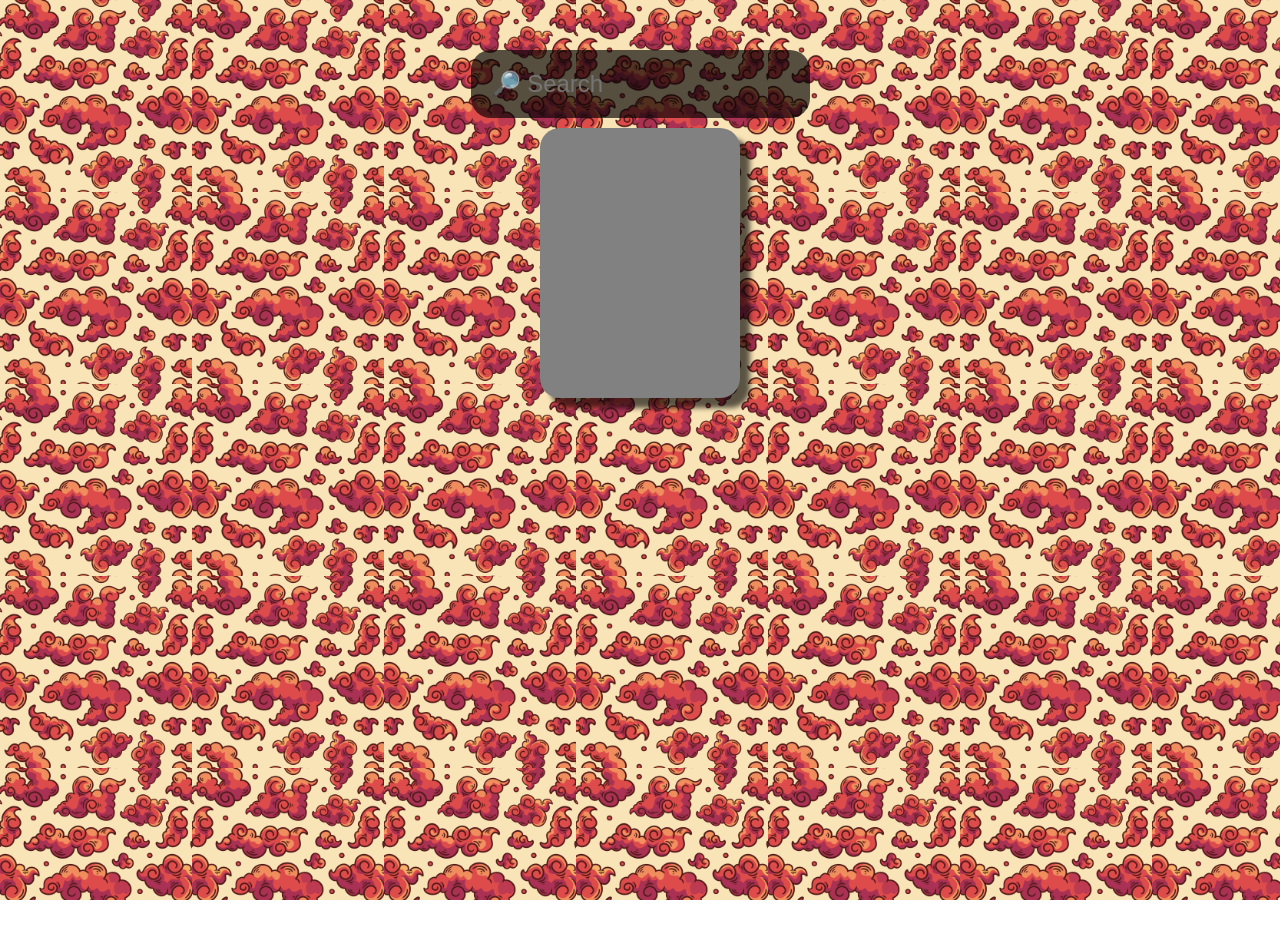
<file: index.html>
<!DOCTYPE html>
<html lang="en">

<head>
    <meta charset="UTF-8">
    <meta name="viewport" content="width=device-width, initial-scale=1.0">
    <title>Anime Web</title>
    <link rel="stylesheet" href="style.css">
</head>

<body>
    <div class="container">
        <form action="" id="mainForm">
            <input type="text" id="inputMain" name="inputMain" placeholder="🔎 Search">
        </form>
        <div class="cards">
            <div class="card">

            </div>
        </div>
    </div>
</body>
<script src="index.js"></script>

</html>
</file>
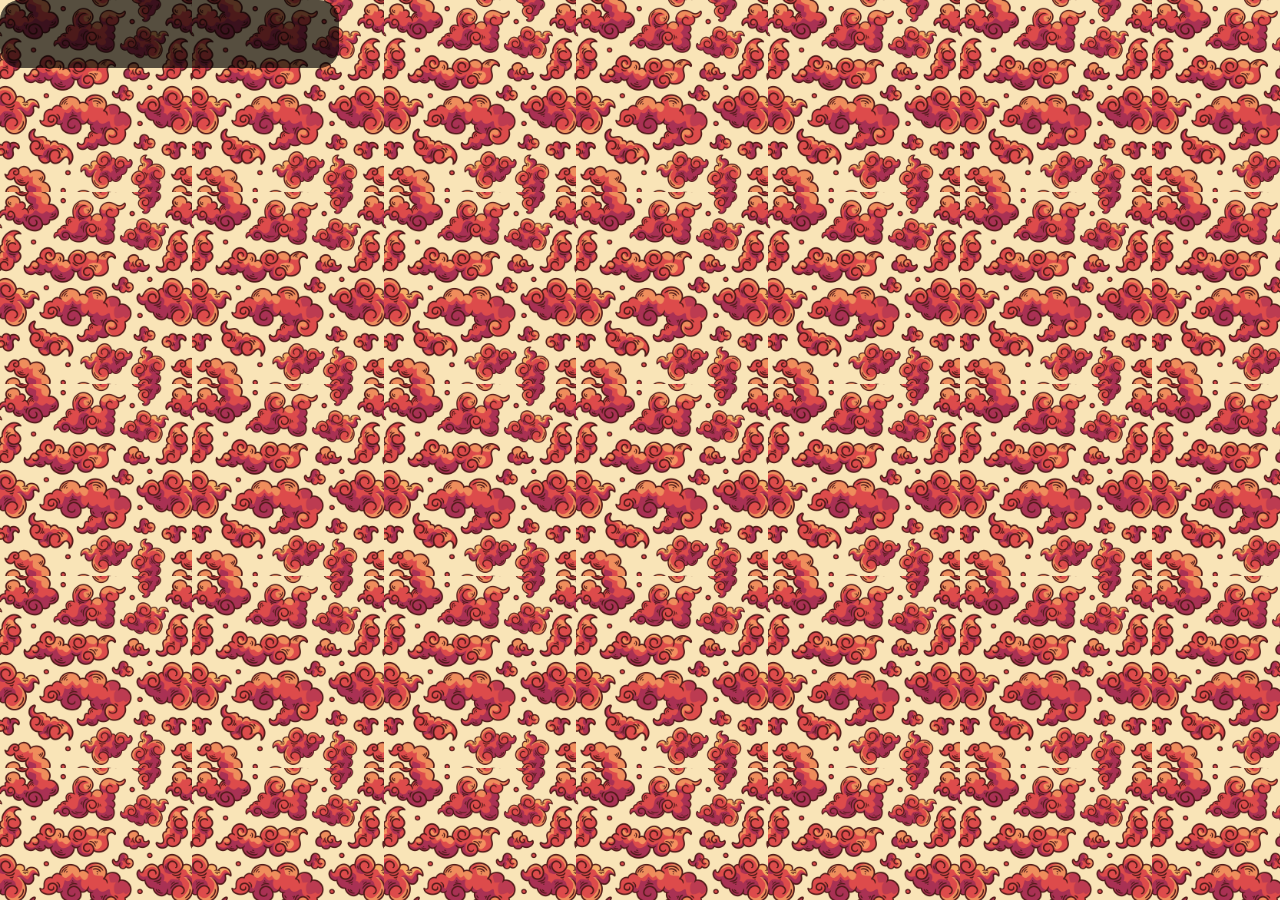
<file: characters.html>
<!DOCTYPE html>
<html lang="en">
<head>
    <meta charset="UTF-8">
    <meta name="viewport" content="width=device-width, initial-scale=1.0">
    <title>Document</title>
    <link rel="stylesheet" href="style.css">
</head>
<body>
    <form action="" id="charForm">

        <input id="inputCart" type="text">
    </form>
</body>
<script src="index.js"></script>
</html>
</file>
<file: style.css>
*,html,body{
    padding: 0;
    margin: 0;
    
}
body{
    background-image: url(asset/10285659.jpg);
    background-attachment: fixed;
    background-repeat: repeat;
    background-size: 15%;
}
:root {
    --font: italic 800 1rem Verdana, sans-serif;;
    --text-shadow: 2px 2px 0px #7A7A7A;
}

input:focus{
    background-color: black;
}
input{
    border-radius: 20px;
    color: aliceblue;
    margin-bottom: 10px;
    border: none;
    background-color: rgba(0, 0, 0, 0.653);
    padding: 20px;
    font-size: 1.5rem;
}
.container {
    padding-top: 50px;
    justify-content: center;
    align-items: center;
    display: flex;
    width: 100%;
    height: 100vh;
    flex-direction: column;
}
.cards{
    padding: 0 10px;
    width: 90%;
    height: 100vh;
    display: flex;
    gap: 70px;
    justify-content: center;
    flex-wrap: wrap;
}
.card{
    text-align: center;
    position: relative;
    border-radius: 20px;
    background-color: rgb(129, 129, 129);
    width: 200px;
    height: 270px;
    transition: .5s;
    box-shadow: 10px 10px 5px rgba(0, 0, 0, 0.631);
}
.card:hover{
    box-shadow: 10px 10px 5px rgba(0, 0, 0, 0.631);
    transition: .5s;
    height: 400px;
    width: 300px;
    background-color: aqua;
}
.card>img{
    object-position: center;
    object-fit: cover;
    width: 100%;
    height: 100%;
    border-radius: 20px;
}
.card>p:nth-of-type(1){
    padding: 1px;
    font: var(--font);
    position: absolute;
    top: 70%;
    color: aliceblue;
    left: 5%;
    text-shadow: var(--text-shadow);
    transition: .5s;

}
.card>p:nth-of-type(2){
    text-shadow: var(--text-shadow);
    font: verdana italic, 1rem ;
    position: absolute;
    color: aliceblue;
    top: 83%;
    left: 4%;
    transition: .5s;
}

.card:hover >p{
    font-size: 1.5em;
    transition: .5s;

}
</file>
